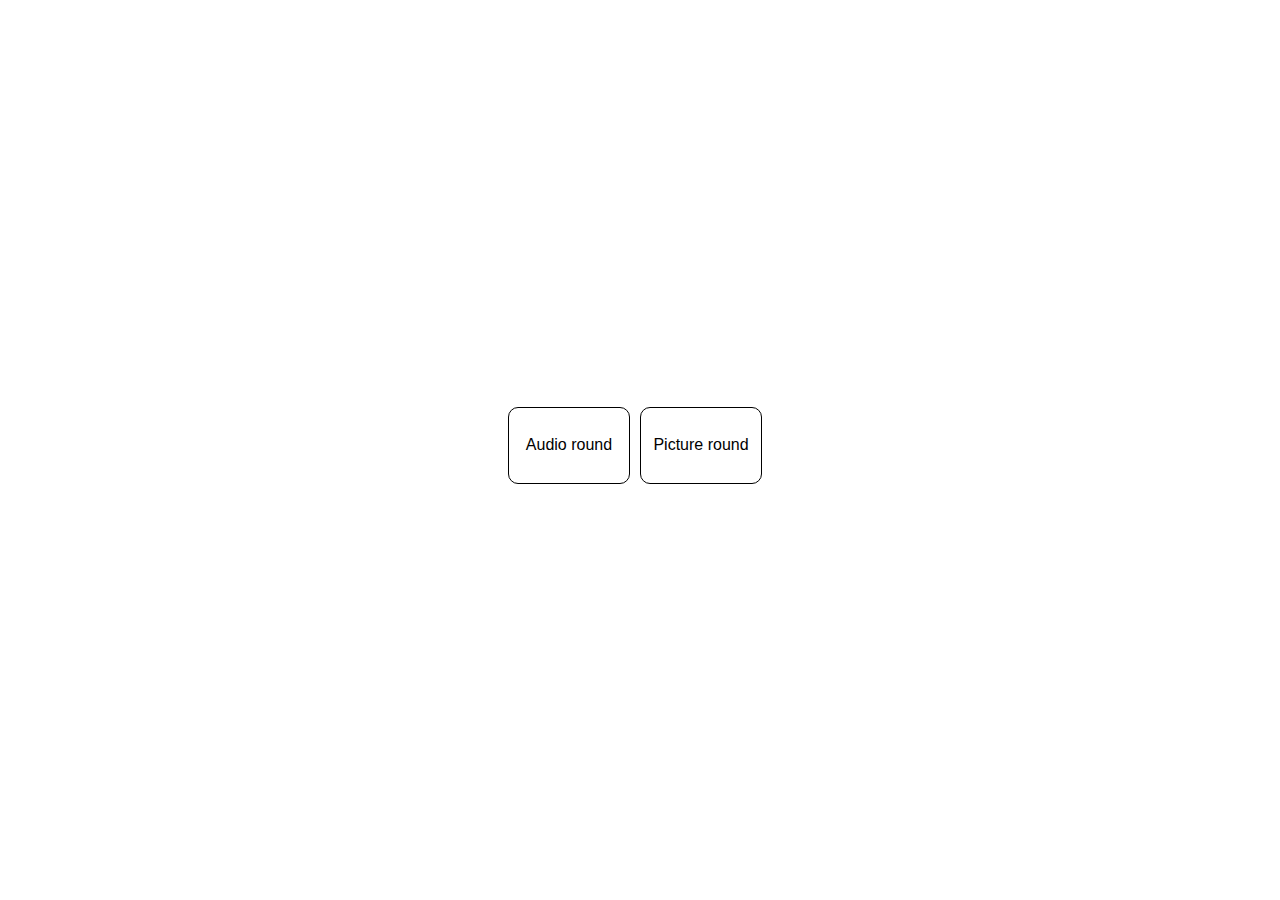
<file: index.html>
<!DOCTYPE html>
<html lang="en">
<head>
    <meta charset="UTF-8">
    <meta name="viewport" content="width=device-width, initial-scale=1.0">
    <title>QUIZ!</title>
    <link type="text/css" rel="stylesheet" href="css/styles.css"/>
</head>
<body id="home">
    <ul>
        <li><a href="audio.html">Audio round</a></li>
        <li><a href="picture.html">Picture round</a></li>
    </ul>
</body>
</html>
</file>
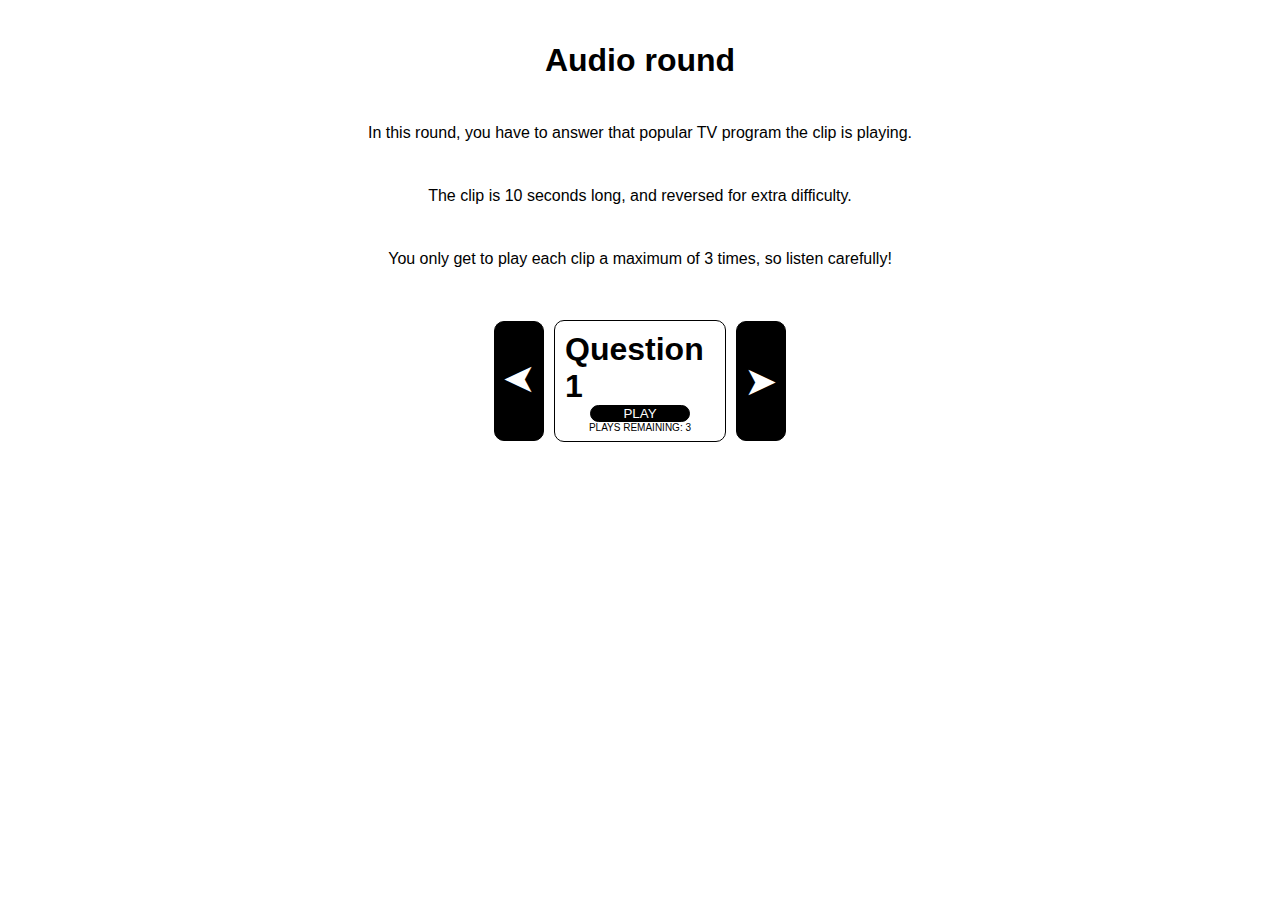
<file: audio.html>
<!DOCTYPE html>
<html lang="en">
<head>
    <meta charset="UTF-8">
    <meta name="viewport" content="width=device-width, initial-scale=1.0">
    <title>Audio round</title>
    <link type="text/css" rel="stylesheet" href="css/styles.css"/>
    <script type="text/javascript" charset="UTF-8" src="scripts/audio.js"></script>
</head>
<body id="audio">
<article>
    <h1>Audio round</h1>
    <p>In this round, you have to answer that popular TV program the clip is playing.</p>
    <p>The clip is 10 seconds long, and reversed for extra difficulty.</p>
    <p>You only get to play each clip a maximum of 3 times, so listen carefully!</p>
</article>
<div id="main">
    <button class="previous">&#10148;</button>

    <div id="questions"></div>

    <button class="next">&#10148;</button>
</div>
</body>
</html>
</file>
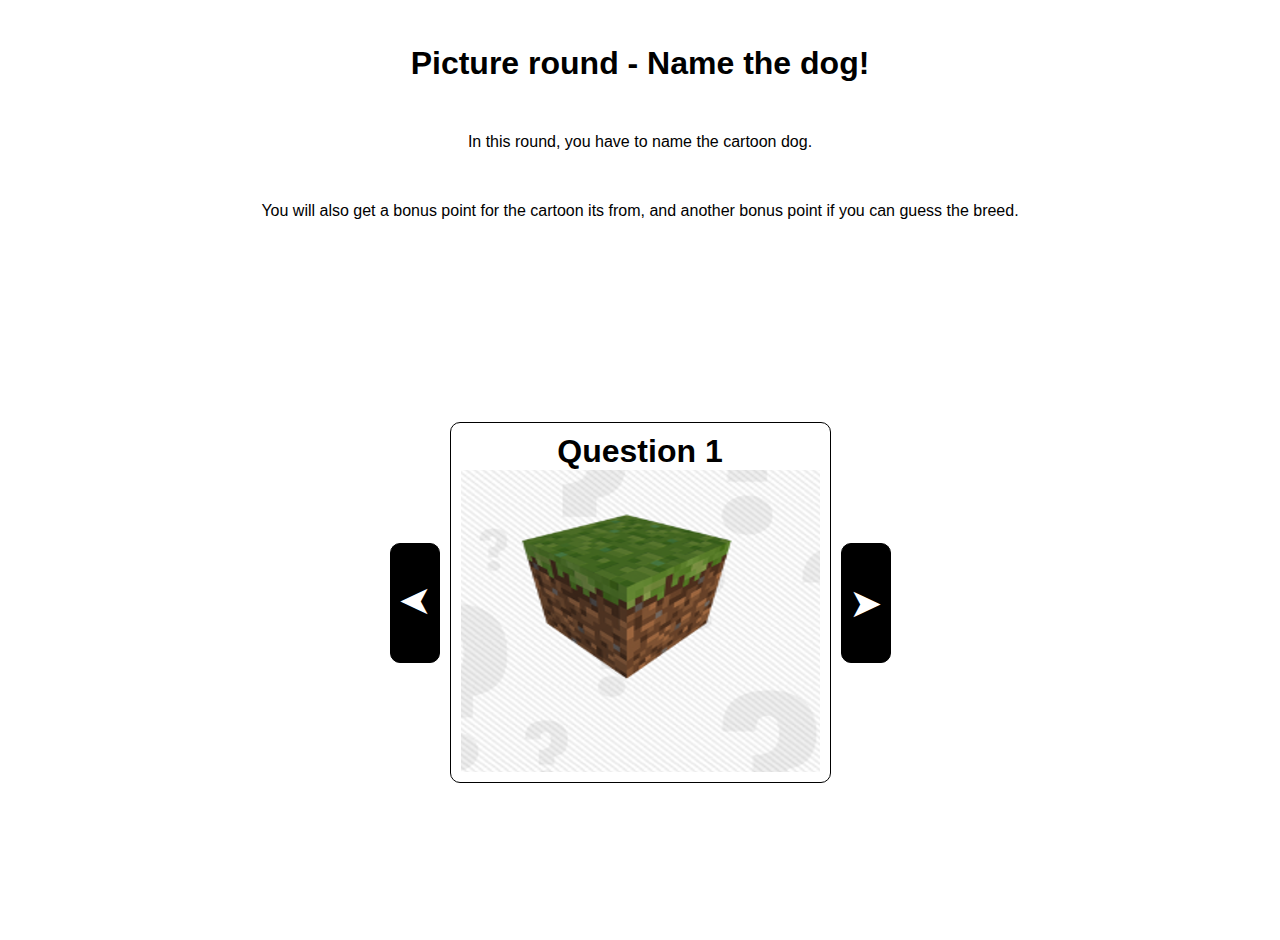
<file: picture.html>
<!DOCTYPE html>
<html lang="en">
<head>
    <meta charset="UTF-8">
    <meta name="viewport" content="width=device-width, initial-scale=1.0">
    <title>Picture round</title>
    <link type="text/css" rel="stylesheet" href="css/styles.css"/>
    <script type="text/javascript" charset="UTF-8" src="scripts/picture.js"></script>
</head>
<body id="audio" class="picture">
<article>
    <h1>Picture round - Name the dog!</h1>
    <p>In this round, you have to name the cartoon dog.</p>
    <p>You will also get a bonus point for the cartoon its from, and another bonus point if you can guess the breed.</p>
</article>
<div id="main">
    <button class="previous">&#10148;</button>

    <div id="questions"></div>

    <button class="next">&#10148;</button>
</div>
</body>
</html>
</file>
<file: css/styles.css>
* {
    font-family: Arial;
    margin: 0;
    padding: 0;
}

#home ul {
    height: 100vh;
    list-style: none;
    display: flex;
    justify-content: center;
    align-items: center;
}

#home ul li {
    display: table;
    border: 1px solid #000;
    border-radius: 10px;
    width: 120px;
    height: 75px;
    margin: 0 10px 10px 0;
}
#home ul li, #home ul li a {
    color: #000;
    background: #fff;
}
#home ul li:hover, #home ul li:hover a {
    color: #fff;
    background: #000;
}
#home ul li a {
    display: table-cell;
    vertical-align: middle;
    text-align: center;
    text-decoration: none;
    border-radius: 20px;
}
#home ul li a:hover, #home ul li a:visited {
    text-decoration: none;
}

#audio article {
    height: 30vh;
    display: flex;
    flex-flow: column;
    justify-content: space-around;
    align-items: center;
    text-align: center;
    margin: 20px;
}
#audio.picture article {
    height: 25vh;
}

#audio #main {
    display: flex;
    justify-content: center;
    align-items: center;
    padding: 0;
    margin: 0;
}

#audio.picture #main {
    height: 75vh;
}

#audio #questions {
    display: flex;
    justify-content: flex-start;
}

#audio section {
    border: 1px solid #000;
    border-radius: 10px;
    padding: 10px;
    margin: 10px;
    height: 100px;
    width: 150px;
    position: relative;
    display: flex;
    justify-content: space-between;
    align-items: center;
    flex-flow: column;
}
#audio.picture section {
    flex-grow: 1;
    height: unset;
    width: unset;
}

#audio section h1 {
    margin: 0;
    padding: 0;
}

#audio section button {
    display: block;
    height: 50px;
    width: 100px;
    border: 1px solid #000;
    border-radius: 10px;
    background: #000;
    color: #fff;
}

#audio section img {
    max-width: 56vw;
}

#audio section p {
    font-size: 10px;
}

#audio .previous, .next {
    height: 120px;
    width: 50px;
    border-radius: 10px;
    border: 1px solid #000;
    background: #000;
    color: #fff;
    font-size: 40px;
}

#audio button:focus {
    outline: 0;
}

#audio .previous:hover, .next:hover {
    background: #333;
}

#audio .previous {
    transform: rotate(180deg);
}
</file>
